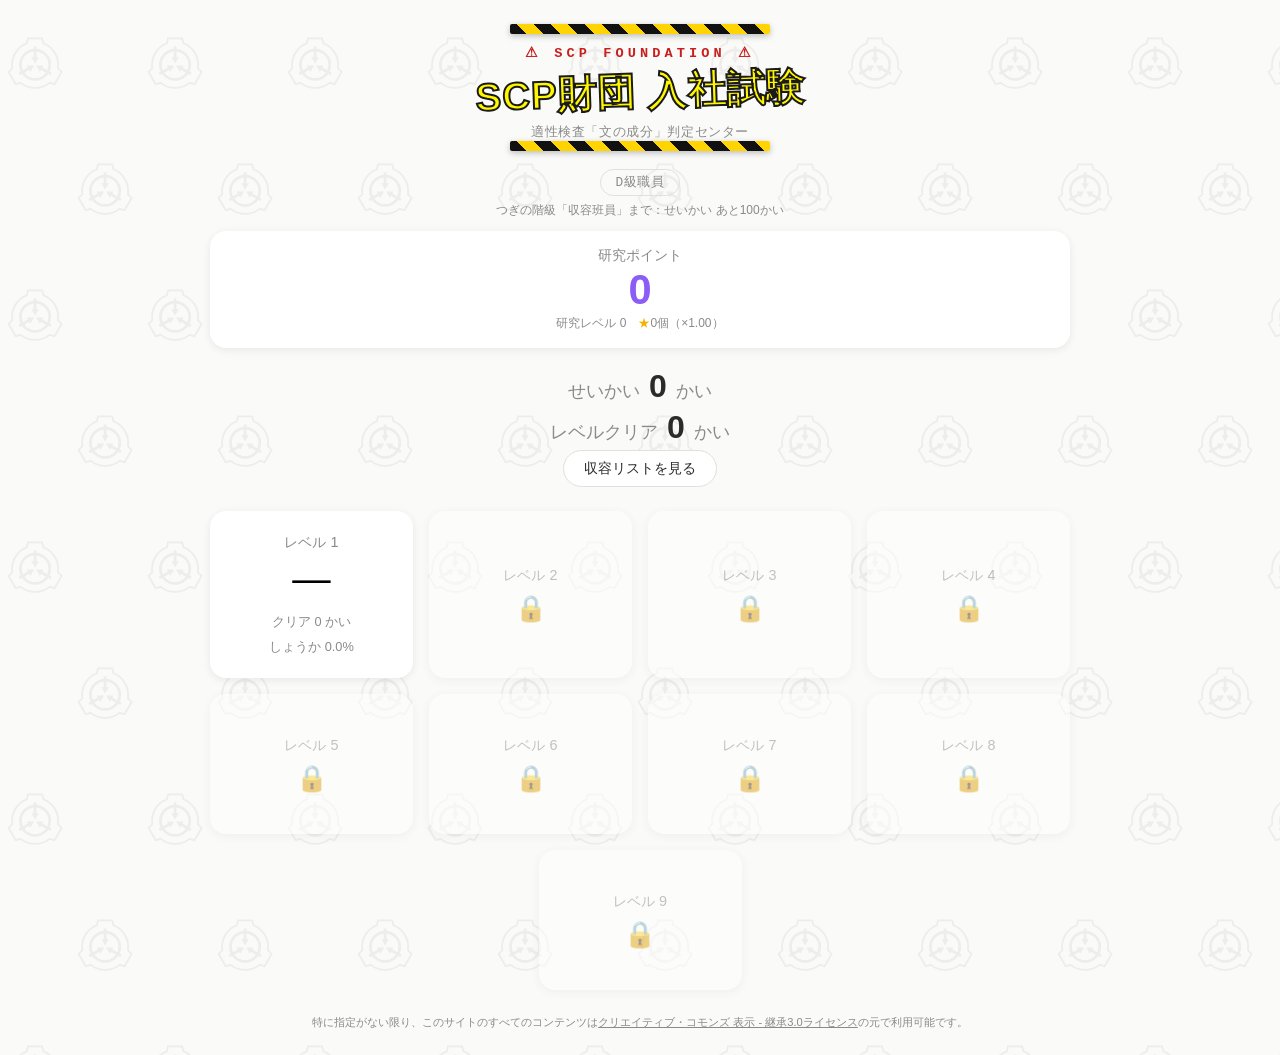
<file: kokugo-bunsetsu/v1/index.html>
<!DOCTYPE html>
<html lang="ja">
<head>
<meta charset="UTF-8">
<meta name="viewport" content="width=device-width, initial-scale=1.0, maximum-scale=1.0, user-scalable=no">
<title>SCP財団 入社試験</title>
<link rel="icon" type="image/svg+xml" href="img/scp-logo.svg">
<link rel="stylesheet" href="css/base.css">
<link rel="stylesheet" href="css/level-select.css">
<link rel="stylesheet" href="css/game.css">
<link rel="stylesheet" href="css/collection.css">
</head>
<body>
  <div id="app"></div>
  <script type="module" src="js/main.js"></script>
</body>
</html>
</file>
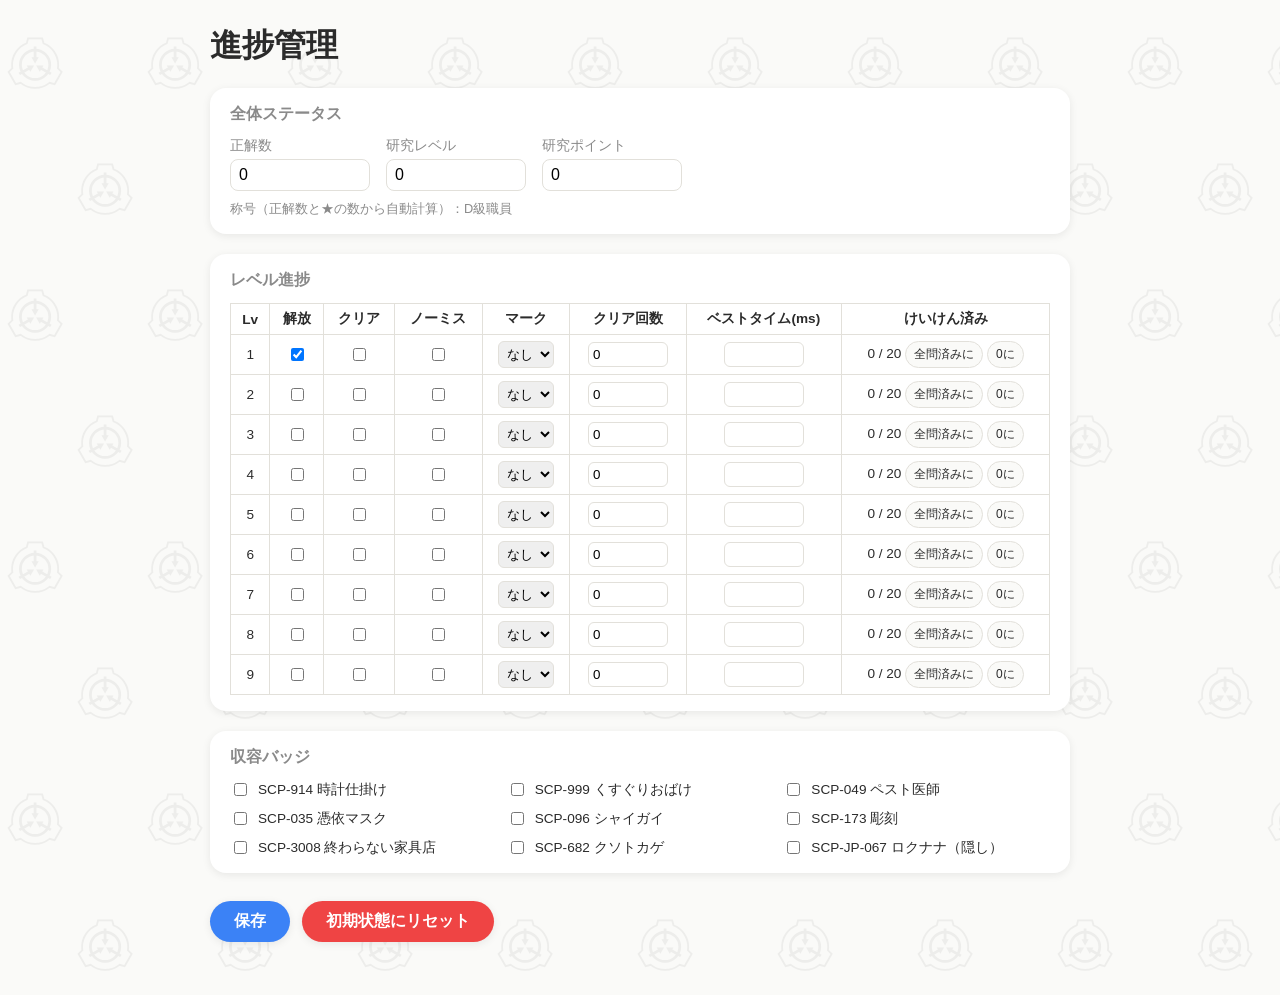
<file: kokugo-bunsetsu/v1/manage.html>
<!DOCTYPE html>
<html lang="ja">
<head>
<meta charset="UTF-8">
<meta name="viewport" content="width=device-width, initial-scale=1.0">
<title>進捗管理</title>
<link rel="icon" type="image/svg+xml" href="img/scp-logo.svg">
<link rel="stylesheet" href="css/base.css">
<link rel="stylesheet" href="css/manage.css">
</head>
<body>
  <div id="app"></div>
  <script type="module" src="js/manage.js"></script>
</body>
</html>
</file>
<file: kokugo-bunsetsu/v1/css/base.css>
:root {
  --color-subject: #3b82f6;      /* 主語 */
  --color-predicate: #ef4444;    /* 述語 */
  --color-modifier: #10b981;     /* 修飾語 */
  --color-conjunction: #8b5cf6;  /* 接続語 */
  --color-independent: #f59e0b;  /* 独立語 */

  --bg: #fafaf8;
  --surface: #ffffff;
  --text: #2b2b2b;
  --text-muted: #8a8a8a;
  --border: #e2e0da;
  --shadow: 0 2px 8px rgba(0, 0, 0, 0.08);
}

* {
  box-sizing: border-box;
}

html, body {
  margin: 0;
  padding: 0;
  height: 100%;
  background-color: var(--bg);
  background-image: url("../img/bg-honeycomb.svg");
  background-repeat: repeat;
  background-size: 140px 252px;
  color: var(--text);
  font-family: "Hiragino Maru Gothic ProN", "BIZ UDPGothic", "Yu Gothic", "Meiryo", sans-serif;
  -webkit-tap-highlight-color: transparent;
  user-select: none;
}

#app {
  min-height: 100%;
  display: flex;
  flex-direction: column;
}

button {
  font-family: inherit;
  border: none;
  cursor: pointer;
  touch-action: manipulation;
}

h1, h2, h3 {
  margin: 0;
}

.screen {
  flex: 1;
  display: flex;
  flex-direction: column;
  padding: 24px 20px;
  max-width: 900px;
  width: 100%;
  margin: 0 auto;
}

.is-star {
  color: #f5b301;
  animation: star-shine 1.8s ease-in-out infinite;
}

@keyframes star-shine {
  0%, 100% {
    text-shadow: 0 0 6px rgba(245, 179, 1, 0.5), 0 0 14px rgba(245, 179, 1, 0.25);
  }
  50% {
    text-shadow: 0 0 14px rgba(245, 179, 1, 0.9), 0 0 26px rgba(245, 179, 1, 0.5);
  }
}
</file>
<file: kokugo-bunsetsu/v1/css/level-select.css>
.level-select-header {
  text-align: center;
  margin-bottom: 8px;
}

.hazard-stripe {
  height: 10px;
  max-width: 260px;
  margin: 0 auto 10px;
  border-radius: 2px;
  background: repeating-linear-gradient(45deg, #111 0 12px, #ffd400 12px 24px);
  box-shadow: 0 2px 6px rgba(0, 0, 0, 0.25);
}

.brand-eyebrow {
  font-family: "Courier New", monospace;
  font-size: 0.85rem;
  font-weight: bold;
  letter-spacing: 0.3em;
  color: #c81e1e;
  margin-bottom: 2px;
}

.brand-title {
  font-size: 2.4rem;
  font-weight: 900;
  letter-spacing: 0.03em;
  margin: 6px 0;
  color: #fff700;
  -webkit-text-stroke: 2px #1a1a1a;
  transform: rotate(-2deg);
  animation: brand-pulse 1.6s ease-in-out infinite;
}

@keyframes brand-pulse {
  0%, 100% { text-shadow: 3px 3px 0 #c81e1e, 0 0 14px rgba(200, 30, 30, 0.5); }
  50% { text-shadow: 3px 3px 0 #c81e1e, 0 0 28px rgba(200, 30, 30, 0.9); }
}

.brand-tagline {
  font-size: 0.8rem;
  color: var(--text-muted);
  letter-spacing: 0.05em;
  margin-top: 4px;
}

.site-license {
  margin-top: 24px;
  font-size: 0.7rem;
  color: var(--text-muted);
  text-align: center;
  line-height: 1.5;
}

.site-license a {
  color: var(--text-muted);
}

.rank-badge {
  align-self: center;
  font-family: "Courier New", monospace;
  font-size: 0.8rem;
  letter-spacing: 0.05em;
  color: var(--text-muted);
  border: 1px solid var(--border);
  border-radius: 999px;
  padding: 4px 14px;
  margin-bottom: 6px;
}

.next-rank-info {
  text-align: center;
  font-size: 0.75rem;
  color: var(--text-muted);
  margin-bottom: 12px;
}

.rp-display {
  text-align: center;
  background: var(--surface);
  border-radius: 16px;
  box-shadow: var(--shadow);
  padding: 16px;
  margin-bottom: 20px;
}

.rp-label {
  font-size: 0.85rem;
  color: var(--text-muted);
}

.rp-value {
  font-size: 2.6rem;
  font-weight: bold;
  font-variant-numeric: tabular-nums;
  color: var(--color-conjunction);
  line-height: 1.2;
}

.rp-sub {
  font-size: 0.75rem;
  color: var(--text-muted);
}

.collection-link {
  display: block;
  margin: 0 auto 24px;
  background: var(--surface);
  color: var(--text);
  border: 1px solid var(--border);
  border-radius: 999px;
  padding: 8px 20px;
  font-size: 0.9rem;
}

.level-select-total {
  text-align: center;
  font-size: 1.1rem;
  color: var(--text-muted);
  margin-bottom: 4px;
}

.level-select-total:last-of-type {
  margin-bottom: 24px;
}

.level-select-total strong {
  font-size: 2rem;
  color: var(--text);
  margin: 0 4px;
}

.level-grid {
  display: flex;
  flex-wrap: wrap;
  justify-content: center;
  gap: 16px;
}

.level-card {
  flex: 0 0 calc(25% - 12px);
  background: var(--surface);
  border-radius: 16px;
  box-shadow: var(--shadow);
  padding: 20px 12px;
  text-align: center;
  display: flex;
  flex-direction: column;
  align-items: center;
  gap: 8px;
  min-height: 140px;
  justify-content: center;
}

.level-card.unlocked {
  border: 2px solid transparent;
}

.level-card.unlocked:active {
  transform: scale(0.96);
}

.level-card.locked {
  opacity: 0.5;
  cursor: default;
}

.level-card-number {
  font-size: 0.9rem;
  color: var(--text-muted);
}

.level-card-mark {
  font-size: 2.4rem;
  line-height: 1;
}

.level-card-time {
  font-size: 0.85rem;
  color: var(--text-muted);
}

.level-card-clears {
  font-size: 0.8rem;
  color: var(--text-muted);
}

.level-card-pool {
  font-size: 0.8rem;
  color: var(--text-muted);
}

.level-card-lock {
  font-size: 1.6rem;
}
</file>
<file: kokugo-bunsetsu/v1/css/game.css>
.game-top {
  display: flex;
  justify-content: space-between;
  align-items: flex-start;
  margin-bottom: 16px;
}

.game-exit {
  background: none;
  color: var(--text-muted);
  font-size: 0.85rem;
  padding: 0;
}

.game-level {
  font-size: 0.9rem;
  font-weight: bold;
  color: var(--text-muted);
}

.game-top-right {
  display: flex;
  flex-direction: column;
  align-items: flex-end;
  gap: 6px;
}

.game-progress {
  font-size: 0.9rem;
  color: var(--text-muted);
}

.pending-rp-display {
  text-align: right;
  font-size: 0.9rem;
  color: var(--text-muted);
}

.pending-rp-value {
  display: inline-block;
  font-variant-numeric: tabular-nums;
}

.pending-rp-value.bump {
  animation: rp-bump 0.3s ease;
}

@keyframes rp-bump {
  0% { transform: scale(1); }
  40% { transform: scale(1.35); }
  100% { transform: scale(1); }
}

.hunt-row {
  display: flex;
  align-items: center;
  gap: 12px;
  margin-bottom: 20px;
}

.hunt-icon-slot {
  width: 48px;
  height: 48px;
  flex-shrink: 0;
  border-radius: 50%;
  background: var(--surface);
  box-shadow: var(--shadow);
  display: flex;
  align-items: center;
  justify-content: center;
  overflow: hidden;
}

.hunt-icon {
  width: 100%;
  height: 100%;
  object-fit: contain;
}

.hunt-row .label-palette {
  flex: 1;
  margin-bottom: 0;
}

.sentence-box {
  position: relative;
  background: var(--surface);
  border-radius: 20px;
  box-shadow: var(--shadow);
  padding: 20px 24px;
  margin-bottom: 20px;
  display: flex;
  flex-direction: column;
  gap: 12px;
}

.sentence-box::before,
.sentence-box::after {
  content: "";
  position: absolute;
  width: 18px;
  height: 18px;
  border-color: var(--border);
  border-style: solid;
  border-width: 0;
  opacity: 0.7;
}

.sentence-box::before {
  top: 8px;
  left: 8px;
  border-top-width: 3px;
  border-left-width: 3px;
}

.sentence-box::after {
  bottom: 8px;
  right: 8px;
  border-bottom-width: 3px;
  border-right-width: 3px;
}

.sentence-line {
  display: flex;
  flex-wrap: wrap;
  gap: 4px;
  font-size: 1.8rem;
  line-height: 2;
  justify-content: center;
}

.phrase {
  display: inline-block;
  padding: 2px 6px;
  margin-bottom: 1em;
  border-radius: 8px;
  position: relative;
  transition: background-color 0.15s ease, transform 0.1s ease;
}

.phrase.tappable {
  cursor: pointer;
}

.phrase.tappable:active {
  transform: scale(0.94);
}

.phrase.penalty {
  background-color: rgba(200, 30, 30, 0.18);
  animation: shake 0.35s ease;
}

@keyframes shake {
  0%, 100% { transform: translateX(0); }
  25% { transform: translateX(-4px); }
  75% { transform: translateX(4px); }
}

.phrase-tag {
  position: absolute;
  top: 100%;
  left: 50%;
  transform: translateX(-50%);
  white-space: nowrap;
  font-size: 0.7rem;
  line-height: 1.2;
  font-weight: bold;
  opacity: 0.85;
}

.phrase.answered-subject { background-color: color-mix(in srgb, var(--color-subject) 25%, white); }
.phrase.answered-predicate { background-color: color-mix(in srgb, var(--color-predicate) 25%, white); }
.phrase.answered-modifier { background-color: color-mix(in srgb, var(--color-modifier) 25%, white); }
.phrase.answered-conjunction { background-color: color-mix(in srgb, var(--color-conjunction) 25%, white); }
.phrase.answered-independent { background-color: color-mix(in srgb, var(--color-independent) 25%, white); }

.label-palette {
  display: flex;
  flex-wrap: wrap;
  gap: 10px;
  justify-content: center;
  margin-bottom: 20px;
}

.label-chip {
  padding: 10px 18px;
  border-radius: 999px;
  font-size: 1rem;
  font-weight: bold;
  background: var(--surface);
  color: var(--text-muted);
  box-shadow: var(--shadow);
  border: 3px solid var(--border);
  opacity: 0.6;
  transform: scale(1);
  transition: opacity 0.2s ease, transform 0.2s ease, background-color 0.2s ease, border-color 0.2s ease, color 0.2s ease;
}

.label-chip.active {
  opacity: 1;
  color: white;
  animation: label-pulse 1s ease-in-out infinite;
}

.label-chip.active.subject { background: var(--color-subject); border-color: var(--color-subject); }
.label-chip.active.predicate { background: var(--color-predicate); border-color: var(--color-predicate); }
.label-chip.active.modifier { background: var(--color-modifier); border-color: var(--color-modifier); }
.label-chip.active.conjunction { background: var(--color-conjunction); border-color: var(--color-conjunction); }
.label-chip.active.independent { background: var(--color-independent); border-color: var(--color-independent); }

@keyframes label-pulse {
  0%, 100% { transform: scale(1.15); }
  50% { transform: scale(1.25); }
}

.label-chip.done {
  opacity: 0.8;
  color: white;
}

.label-chip.done.subject { background: var(--color-subject); border-color: var(--color-subject); }
.label-chip.done.predicate { background: var(--color-predicate); border-color: var(--color-predicate); }
.label-chip.done.modifier { background: var(--color-modifier); border-color: var(--color-modifier); }
.label-chip.done.conjunction { background: var(--color-conjunction); border-color: var(--color-conjunction); }
.label-chip.done.independent { background: var(--color-independent); border-color: var(--color-independent); }

.label-chip.done::after {
  content: " \2713";
}

.result-screen {
  text-align: center;
  gap: 20px;
}

.result-mark {
  font-size: 5rem;
  line-height: 1;
}

.result-time {
  font-size: 1.6rem;
  font-variant-numeric: tabular-nums;
}

.result-note {
  color: var(--text-muted);
}

.result-rp {
  font-size: 1.2rem;
  font-weight: bold;
  color: var(--color-conjunction);
}

.result-star-progress {
  font-size: 1.05rem;
  font-weight: bold;
  color: #b8860b;
}

.result-actions {
  display: flex;
  flex-direction: column;
  gap: 12px;
  margin-top: 20px;
  align-items: center;
}

.result-actions button {
  padding: 14px 32px;
  border-radius: 999px;
  font-size: 1.1rem;
  font-weight: bold;
  background: var(--color-subject);
  color: white;
  box-shadow: var(--shadow);
  width: 100%;
  max-width: 280px;
}

.result-actions button.secondary {
  background: var(--surface);
  color: var(--text);
}

.badge-unlock {
  display: flex;
  align-items: center;
  gap: 14px;
  background: #1e1e1e;
  color: #e8e8e8;
  border-radius: 12px;
  padding: 12px 20px;
  font-family: "Courier New", monospace;
  text-align: left;
}

.badge-unlock-illustration {
  width: 56px;
  height: 56px;
  object-fit: contain;
  flex-shrink: 0;
}

.badge-unlock-label {
  font-size: 0.75rem;
  color: #d99b25;
  letter-spacing: 0.1em;
}

.badge-unlock-designation {
  font-size: 0.9rem;
  color: #aaa;
}

.badge-unlock-name {
  font-size: 1.3rem;
  font-weight: bold;
}
</file>
<file: kokugo-bunsetsu/v1/css/collection.css>
.badge-grid {
  display: grid;
  grid-template-columns: repeat(auto-fill, minmax(260px, 1fr));
  gap: 16px;
}

.badge-attribution {
  margin-top: 20px;
  font-size: 0.7rem;
  color: var(--text-muted);
  text-align: center;
}

.badge-attribution a {
  color: var(--text-muted);
}

.badge-card {
  border-radius: 12px;
  padding: 16px;
  font-family: "Courier New", monospace;
}

.badge-card.locked {
  background: var(--surface);
  border: 1px dashed var(--border);
  opacity: 0.6;
  text-align: center;
  display: flex;
  flex-direction: column;
  justify-content: center;
  min-height: 140px;
}

.badge-card-illustration {
  display: block;
  width: 100%;
  max-width: 160px;
  aspect-ratio: 1;
  object-fit: contain;
  margin: 0 auto 10px;
}

.badge-card-illustration.has-alt {
  cursor: pointer;
  transition: transform 0.15s ease;
}

.badge-card-illustration.has-alt:active {
  transform: scale(0.95);
}

.badge-card-designation {
  font-size: 0.9rem;
  font-weight: bold;
  color: var(--text-muted);
}

.badge-card-redacted {
  font-size: 1.4rem;
  font-weight: bold;
  letter-spacing: 0.1em;
  margin: 8px 0;
}

.badge-card-threshold {
  font-size: 0.75rem;
  color: var(--text-muted);
}

.badge-card.unlocked {
  background: #1e1e1e;
  color: #e8e8e8;
  border: 1px solid #444;
}

.badge-card.unlocked.class-safe {
  border-left: 6px solid #3fa34d;
}

.badge-card.unlocked.class-euclid {
  border-left: 6px solid #d99b25;
}

.badge-card.unlocked.class-keter {
  border-left: 6px solid #c0392b;
}

.badge-card-class {
  font-size: 0.75rem;
  color: #aaa;
  margin-bottom: 6px;
}

.badge-card-name {
  font-size: 1.2rem;
  font-weight: bold;
  margin-bottom: 10px;
}

.badge-card-procedure {
  font-size: 0.8rem;
  line-height: 1.5;
  margin-bottom: 8px;
}

.badge-card-desc {
  font-size: 0.8rem;
  line-height: 1.5;
  color: #cfcfcf;
}
</file>
<file: kokugo-bunsetsu/v1/css/manage.css>
.manage-screen {
  padding: 24px 20px;
  max-width: 900px;
  margin: 0 auto;
}

.manage-screen h1 {
  margin-bottom: 20px;
}

.manage-section {
  background: var(--surface);
  border-radius: 16px;
  box-shadow: var(--shadow);
  padding: 16px 20px;
  margin-bottom: 20px;
}

.manage-section h2 {
  font-size: 1rem;
  margin-bottom: 12px;
  color: var(--text-muted);
}

.manage-row {
  display: flex;
  flex-wrap: wrap;
  gap: 16px;
}

.manage-row label {
  display: flex;
  flex-direction: column;
  gap: 4px;
  font-size: 0.85rem;
  color: var(--text-muted);
}

.manage-row input {
  font-size: 1rem;
  padding: 6px 8px;
  border: 1px solid var(--border);
  border-radius: 8px;
  width: 140px;
}

.manage-hint {
  margin-top: 10px;
  font-size: 0.8rem;
  color: var(--text-muted);
}

.manage-table-wrap {
  overflow-x: auto;
}

.manage-table {
  border-collapse: collapse;
  width: 100%;
  font-size: 0.85rem;
}

.manage-table th,
.manage-table td {
  border: 1px solid var(--border);
  padding: 6px 8px;
  text-align: center;
  white-space: nowrap;
}

.manage-table input[type="number"] {
  width: 80px;
  padding: 4px;
  border: 1px solid var(--border);
  border-radius: 6px;
}

.manage-table select {
  padding: 4px;
  border: 1px solid var(--border);
  border-radius: 6px;
}

.mini-btn {
  font-size: 0.75rem;
  padding: 4px 8px;
  border-radius: 999px;
  background: var(--bg);
  border: 1px solid var(--border);
  color: var(--text);
}

.manage-badge-list {
  display: grid;
  grid-template-columns: repeat(auto-fill, minmax(220px, 1fr));
  gap: 10px;
}

.manage-badge-check {
  display: flex;
  align-items: center;
  gap: 8px;
  font-size: 0.85rem;
}

.manage-actions {
  display: flex;
  gap: 12px;
  margin-top: 8px;
}

.manage-actions button {
  padding: 10px 24px;
  border-radius: 999px;
  font-size: 1rem;
  font-weight: bold;
  background: var(--color-subject);
  color: white;
  box-shadow: var(--shadow);
}

.manage-actions button.danger {
  background: var(--color-predicate);
}

.manage-saved-note {
  margin-top: 10px;
  color: var(--color-modifier);
  font-weight: bold;
  min-height: 1.2em;
}
</file>
